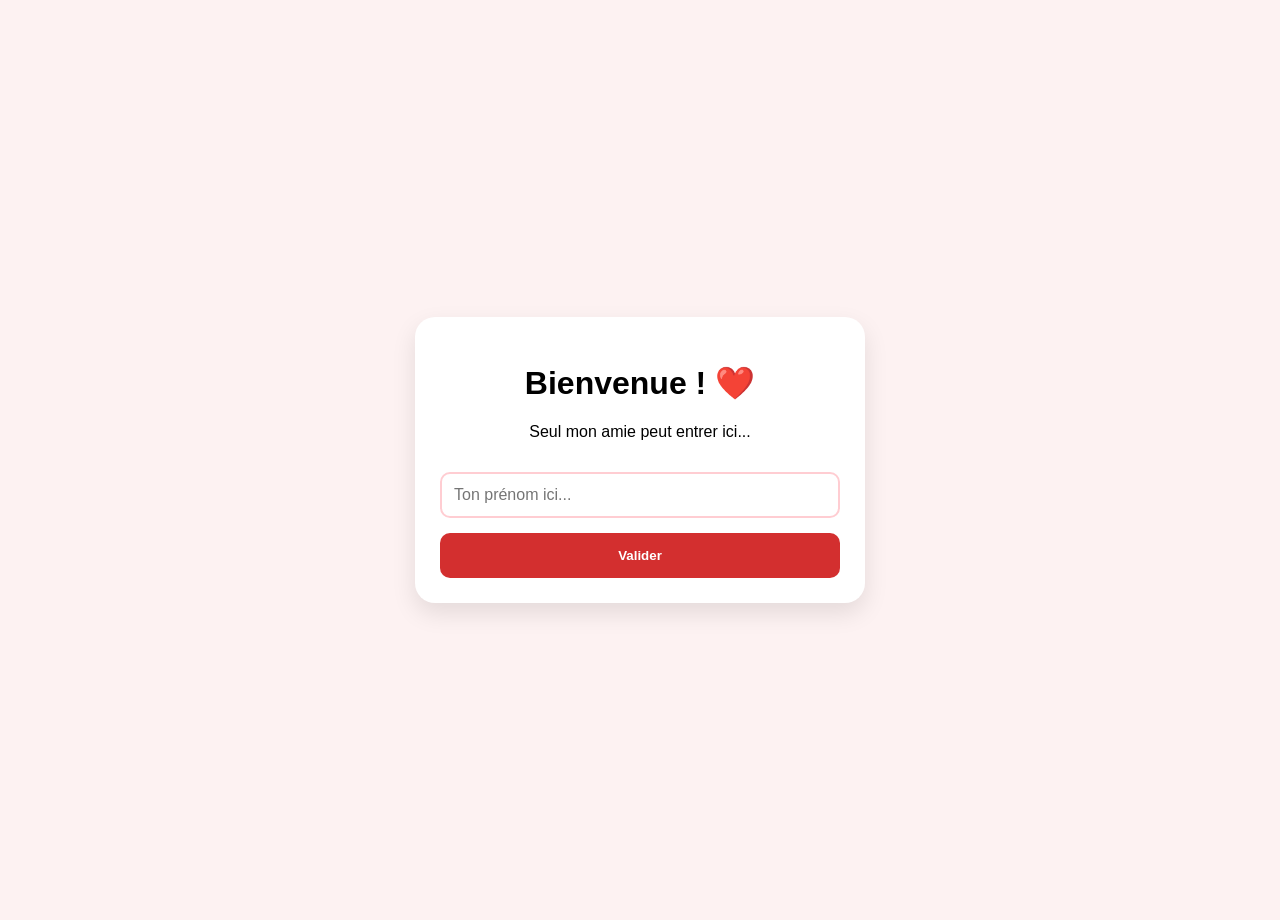
<file: index.html>
<!DOCTYPE html>
<html lang="fr">
<head>
    <meta charset="UTF-8">
    <meta name="viewport" content="width=device-width, initial-scale=1.0, maximum-scale=1.0, user-scalable=no">
    <title>Me connais-tu ?</title>
    <style>
        /* CSS INTERNE POUR PLUS DE SIMPLICITÉ */
        body {
            display: flex;
            justify-content: center;
            align-items: center;
            min-height: 100vh;
            margin: 0;
            background: #fdf2f2;
            font-family: 'Segoe UI', sans-serif;
            padding: 10px;
        }
        .container {
            background: white;
            padding: 25px;
            border-radius: 20px;
            box-shadow: 0 10px 25px rgba(0,0,0,0.1);
            width: 100%;
            max-width: 450px; /* S'adapte sur PC, reste lisible sur Mobile */
            text-align: center;
            box-sizing: border-box;
        }
        input[type="text"] {
            width: 100%;
            padding: 12px;
            margin: 15px 0;
            border: 2px solid #ffcdd2;
            border-radius: 10px;
            box-sizing: border-box;
            font-size: 16px; /* Évite le zoom auto sur iPhone */
        }
        button {
            background: #d32f2f;
            color: white;
            border: none;
            padding: 15px 25px;
            border-radius: 10px;
            font-weight: bold;
            cursor: pointer;
            width: 100%;
            transition: 0.3s;
        }
        .question-block {
            text-align: left;
            background: #fff5f5;
            padding: 15px;
            border-radius: 12px;
            margin-bottom: 15px;
        }
        .options label {
            display: block;
            margin: 10px 0;
            font-size: 15px;
        }
        #error-msg { color: #d32f2f; font-size: 14px; margin-top: 10px; display: none; }
    </style>
</head>
<body>

    <div id="login-section" class="container">
        <h1>Bienvenue ! ❤️</h1>
        <p>Seul mon amie peut entrer ici...</p>
        <input type="text" id="user-name" placeholder="Ton prénom ici...">
        <button onclick="verifierPrenom()">Valider</button>
        <p id="error-msg">Accès refusé. Tu n'es pas la personne attendue !</p>
    </div>

    <div id="quiz-section" class="container" style="display: none;">
        <h2>Me connais-tu ?</h2>
        <div id="questions-container"></div>
        <button id="submit-quiz" onclick="calculerResultat()">Vérifier mes réponses</button>
        
        <div id="result-area" style="display: none;">
            <h2 id="score-text"></h2>
            <div id="corrections" style="text-align: left; font-size: 14px; margin-bottom: 15px;"></div>
            <button onclick="window.location.href='amour.html'">Continuer le jeu ✨</button>
        </div>
    </div>

    <script>
        const dataQuiz = [
            { q: "Ma couleur préférée ?", options: ["Bleu", "Noir", "Rouge"], reponse: "Noir" },
            { q: "Combien de chiens ai-je ?", options: ["1", "2", "3"], reponse: "2" },
            { q: "Ma fratrie ?", options: ["Unique", "2 frères et 1 soeur", "1 frère et 2 soeurs"], reponse: "2 frères et 1 soeur" },
            { q: "Ma date de naissance ?", options: ["20/09/2001", "20/09/2002", "20/10/2002"], reponse: "20/09/2002" }
        ];

        function verifierPrenom() {
            const prenom = document.getElementById('user-name').value.trim().toUpperCase();
            if (prenom.startsWith('J') || prenom.startsWith('C')) {
                document.getElementById('login-section').style.display = 'none';
                document.getElementById('quiz-section').style.display = 'block';
                chargerQuiz();
            } else {
                document.getElementById('error-msg').style.display = 'block';
            }
        }

        function chargerQuiz() {
            const container = document.getElementById('questions-container');
            dataQuiz.forEach((item, index) => {
                let html = `<div class="question-block"><p><strong>${item.q}</strong></p>`;
                item.options.forEach(opt => {
                    html += `<label><input type="radio" name="q${index}" value="${opt}"> ${opt}</label>`;
                });
                container.innerHTML += html + `</div>`;
            });
        }

        function calculerResultat() {
            let score = 0;
            let corrections = "";
            dataQuiz.forEach((item, index) => {
                const sel = document.querySelector(`input[name="q${index}"]:checked`);
                if (sel && sel.value === item.reponse) score++;
                else corrections += `<p>❌ <b>${item.q}</b>: ${item.reponse}</p>`;
            });
            document.getElementById('score-text').innerText = `Score: ${(score/4)*100}%`;
            document.getElementById('corrections').innerHTML = corrections;
            document.getElementById('result-area').style.display = 'block';
            document.getElementById('submit-quiz').style.display = 'none';
        }
    </script>
</body>
</html>
</file>
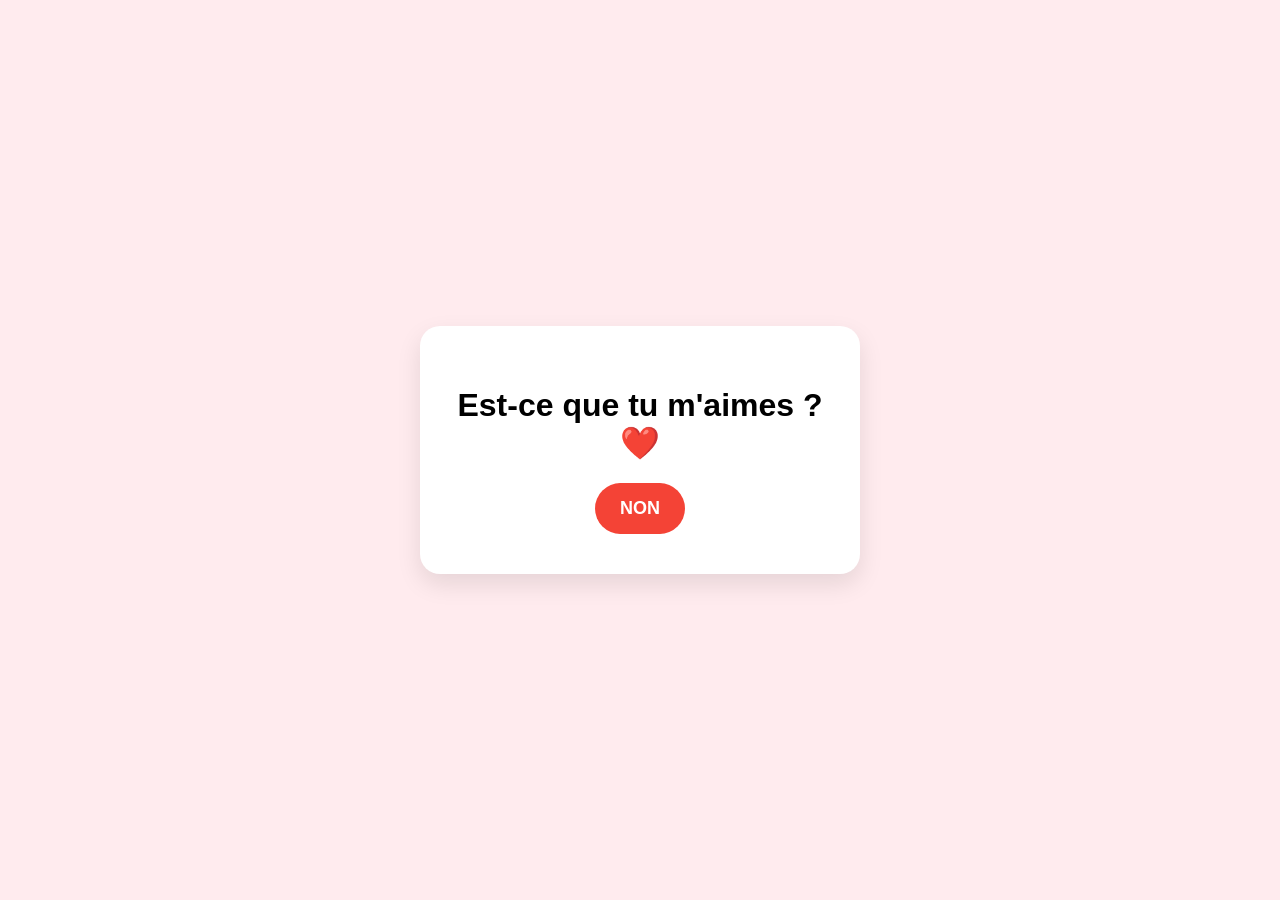
<file: amour.html>
<!DOCTYPE html>
<html lang="fr">
<head>
    <meta charset="UTF-8">
    <meta name="viewport" content="width=device-width, initial-scale=1.0, maximum-scale=1.0, user-scalable=no">
    <title>La Question Final... ❤️</title>
    <style>
        body {
            display: flex;
            justify-content: center;
            align-items: center;
            height: 100vh;
            margin: 0;
            background-color: #ffebee;
            font-family: 'Arial', sans-serif;
            overflow: hidden;
            touch-action: manipulation;
        }
        .container {
            text-align: center;
            background: white;
            padding: 40px 20px;
            border-radius: 20px;
            box-shadow: 0 10px 25px rgba(0,0,0,0.1);
            width: 85%;
            max-width: 400px;
        }
        .btns { display: flex; justify-content: center; align-items: center; gap: 20px; margin-top: 20px; }
        button { padding: 15px 25px; border-radius: 50px; border: none; cursor: pointer; font-weight: bold; transition: 0.2s; }
        #btn-oui { background: #4caf50; color: white; font-size: 18px; }
        #btn-non { background: #f44336; color: white; position: fixed; font-size: 18px; z-index: 1000; }
    </style>
</head>
<body>
    <div class="container">
        <h1 id="question">Est-ce que tu m'aimes ? ❤️</h1>
        <div class="btns">
            <button id="btn-oui">OUI</button>
            <button id="btn-non">NON</button>
        </div>
    </div>

    <script>
        const btnNon = document.getElementById('btn-non');
        const btnOui = document.getElementById('btn-oui');
        let size = 18;

        function moveButton() {
            const x = Math.random() * (window.innerWidth - btnNon.offsetWidth - 20);
            const y = Math.random() * (window.innerHeight - btnNon.offsetHeight - 20);
            btnNon.style.left = x + 'px';
            btnNon.style.top = y + 'px';
            
            size += 10;
            btnOui.style.fontSize = size + 'px';
            btnOui.style.padding = (size/1.5) + 'px ' + (size) + 'px';
        }

        btnNon.addEventListener('mouseover', moveButton);
        btnNon.addEventListener('touchstart', (e) => { e.preventDefault(); moveButton(); });

        btnOui.addEventListener('click', () => {
            document.body.innerHTML = "<div class='container'><h1>Je le savais ! ❤️<br>Moi aussi je t'aime ! 😍</h1></div>";
        });
    </script>
</body>
</html>
</file>
